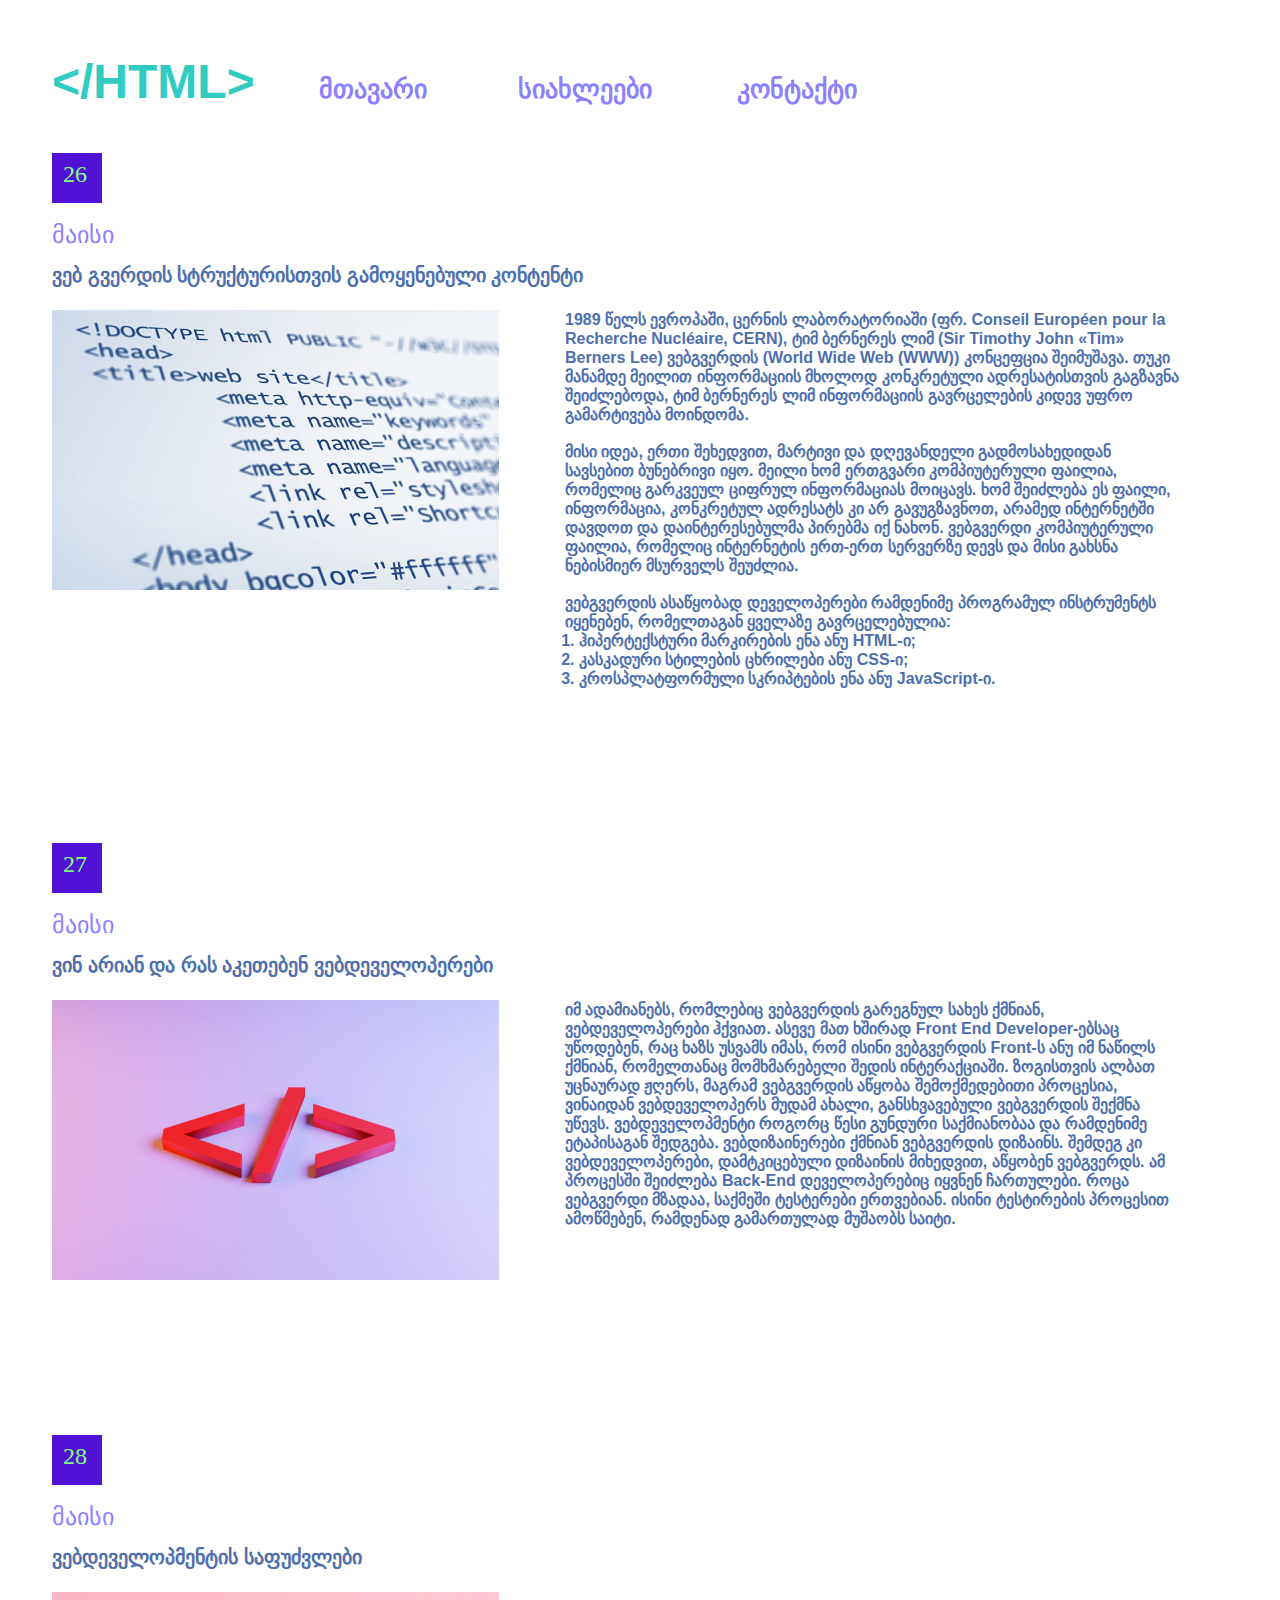
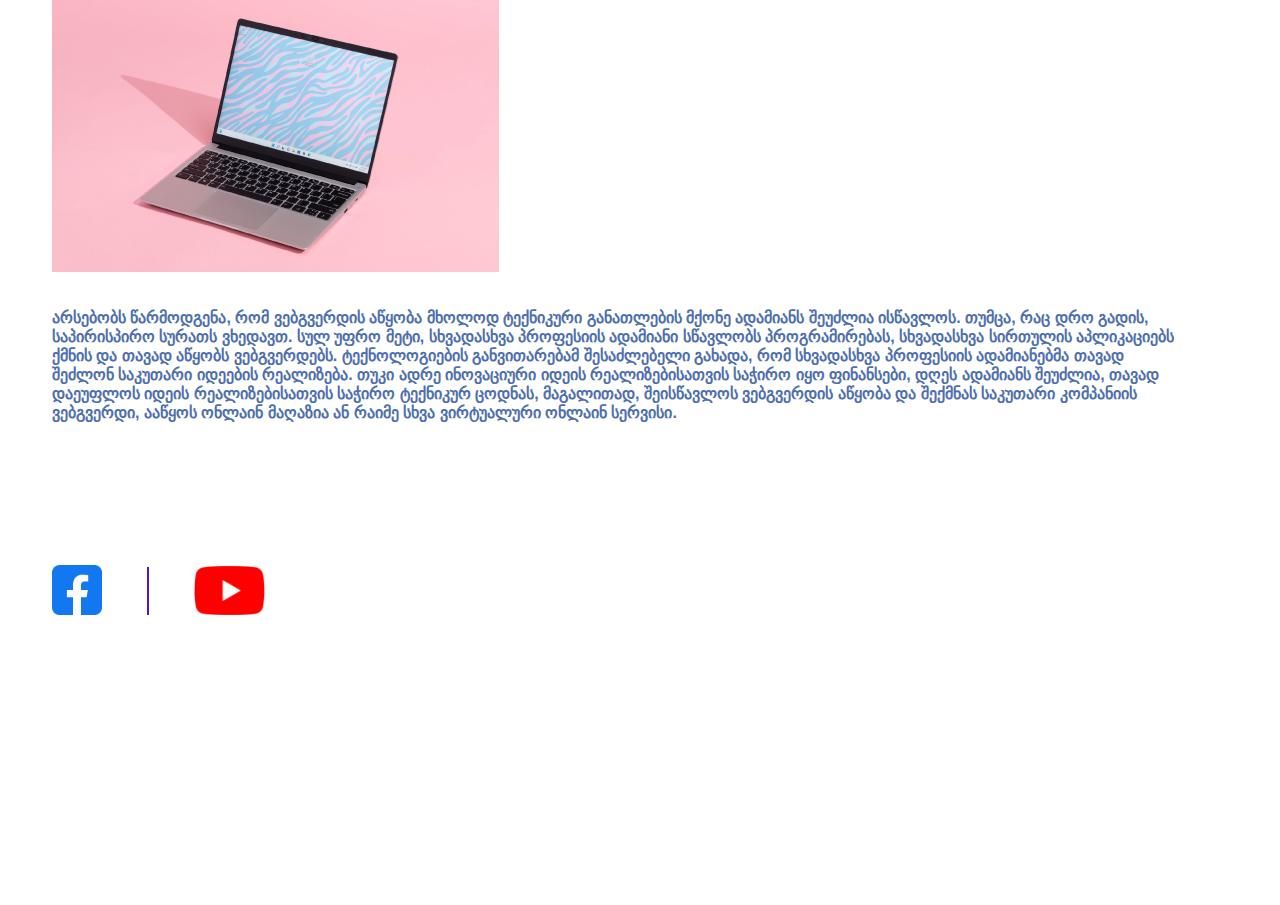
<file: მარიამ შეროზია- დავალება 4/index.html>
<!DOCTYPE html>
<html>
<head>
	<title>Main page</title>
	<link rel="stylesheet" type="text/css" href="./style.css">
	<link rel="stylesheet" href="https://cdn.web-fonts.ge/fonts/bpg-square/css/bpg-square.min.css">
	<link rel="stylesheet" href="https://cdn.web-fonts.ge/fonts/bpg-nostalgia/css/bpg-nostalgia.min.css">
</head>
<body>

	<header id="header-set-up">
		<nav>
			<p id="htmltag" class="htmltag">&lt;/HTML&gt;</p>
			<a class="link" href="./index.html">მთავარი</a>
			<a class="link" id="second" href="./news/index.html">სიახლეები</a>
			<a class="link" href="./contacts/index.html">კონტაქტი</a>
		</nav>
	</header>

	<main id="main-set-up">
		<div>
			<h3 class= "num">26</h3>
		    <h3 class="month">მაისი</h3>
		    <h3 class="title">ვებ გვერდის სტრუქტურისთვის გამოყენებული კონტენტი</h3>
		    <div class="container">
		    	<img  src="./images/one.png">
		    	<div>
		    		<p>1989 წელს ევროპაში, ცერნის ლაბორატორიაში (ფრ. Conseil Européen pour la Recherche Nucléaire, CERN), ტიმ ბერნერეს ლიმ (Sir Timothy John «Tim» Berners Lee) ვებგვერდის (World Wide Web (WWW)) კონცეფცია შეიმუშავა. თუკი მანამდე მეილით ინფორმაციის მხოლოდ კონკრეტული ადრესატისთვის გაგზავნა შეიძლებოდა, ტიმ ბერნერეს ლიმ ინფორმაციის გავრცელების კიდევ უფრო გამარტივება მოინდომა.<br></br>

		            მისი იდეა, ერთი შეხედვით, მარტივი და დღევანდელი გადმოსახედიდან სავსებით ბუნებრივი იყო. მეილი ხომ ერთგვარი კომპიუტერული ფაილია, რომელიც გარკვეულ ციფრულ ინფორმაციას მოიცავს. ხომ შეიძლება ეს ფაილი, ინფორმაცია, კონკრეტულ ადრესატს კი არ გავუგზავნოთ, არამედ ინტერნეტში დავდოთ და დაინტერესებულმა პირებმა იქ ნახონ. ვებგვერდი კომპიუტერული ფაილია, რომელიც ინტერნეტის ერთ-ერთ სერვერზე დევს და მისი გახსნა ნებისმიერ მსურველს შეუძლია.<br></br>
		            ვებგვერდის ასაწყობად დეველოპერები რამდენიმე პროგრამულ ინსტრუმენტს იყენებენ, რომელთაგან ყველაზე გავრცელებულია:
		            <ol style="padding-left:14px">
		            	<li>ჰიპერტექსტური მარკირების ენა ანუ HTML-ი;</li>
		        	    <li>კასკადური სტილების ცხრილები ანუ CSS-ი;</li>
		        	    <li>კროსპლატფორმული სკრიპტების ენა ანუ JavaScript-ი.</li>
		            </ol>
		            </p>
		        </div>
	        </div>
	    </div>

        <div id="second-div">
        	<h3 class= "num">27</h3>
        	<h3 class="month">მაისი</h3>
        	<h3 class="title">ვინ არიან და რას აკეთებენ ვებდეველოპერები</h3>
        	<div class="container">
        		<img src="./images/two.png">
        		<div>
        			<p>იმ ადამიანებს, რომლებიც ვებგვერდის გარეგნულ სახეს ქმნიან, ვებდეველოპერები ჰქვიათ. ასევე მათ ხშირად Front End Developer-ებსაც უწოდებენ, რაც ხაზს უსვამს იმას, რომ ისინი ვებგვერდის Front-ს ანუ იმ ნაწილს ქმნიან, რომელთანაც მომხმარებელი შედის ინტერაქციაში. ზოგისთვის ალბათ უცნაურად ჟღერს, მაგრამ ვებგვერდის აწყობა შემოქმედებითი პროცესია, ვინაიდან ვებდეველოპერს მუდამ ახალი, განსხვავებული ვებგვერდის შექმნა უწევს. ვებდეველოპმენტი როგორც წესი გუნდური საქმიანობაა და რამდენიმე ეტაპისაგან შედგება. ვებდიზაინერები ქმნიან ვებგვერდის დიზაინს. შემდეგ კი ვებდეველოპერები, დამტკიცებული დიზაინის მიხედვით, აწყობენ ვებგვერდს. ამ პროცესში შეიძლება Back-End დეველოპერებიც იყვნენ ჩართულები. როცა ვებგვერდი მზადაა, საქმეში ტესტერები ერთვებიან. ისინი ტესტირების პროცესით ამოწმებენ, რამდენად გამართულად მუშაობს საიტი.</p>
        		</div>
        	</div>
        </div>

	    <div>
	    	<h3 class= "num">28</h3>
	    	<h3 class="month">მაისი</h3>
	    	<h3 class="title">ვებდეველოპმენტის საფუძვლები</h3>
	    	<img  src="./images/three.png">
	    	<P id="third-par">არსებობს წარმოდგენა, რომ ვებგვერდის აწყობა მხოლოდ ტექნიკური განათლების მქონე ადამიანს შეუძლია ისწავლოს. თუმცა, რაც დრო გადის, საპირისპირო სურათს ვხედავთ. სულ უფრო მეტი, სხვადასხვა პროფესიის ადამიანი სწავლობს პროგრამირებას, სხვადასხვა სირთულის აპლიკაციებს ქმნის და თავად აწყობს ვებგვერდებს. ტექნოლოგიების განვითარებამ შესაძლებელი გახადა, რომ სხვადასხვა პროფესიის ადამიანებმა თავად შეძლონ საკუთარი იდეების რეალიზება. თუკი ადრე ინოვაციური იდეის რეალიზებისათვის საჭირო იყო ფინანსები, დღეს ადამიანს შეუძლია, თავად დაეუფლოს იდეის რეალიზებისათვის საჭირო ტექნიკურ ცოდნას, მაგალითად, შეისწავლოს ვებგვერდის აწყობა და შექმნას საკუთარი კომპანიის ვებგვერდი, ააწყოს ონლაინ მაღაზია ან რაიმე სხვა ვირტუალური ონლაინ სერვისი.</P>
	    </div>

	    </div>
	</main>

	<footer id="footer-set-up">
		<img class ="facebook" src="./images/facebook.png">
	    <h1 class="line"></h1>
	    <img class="youtube" src="./images/youtube.png">
	</footer>
	
</body>
</html>
</file>
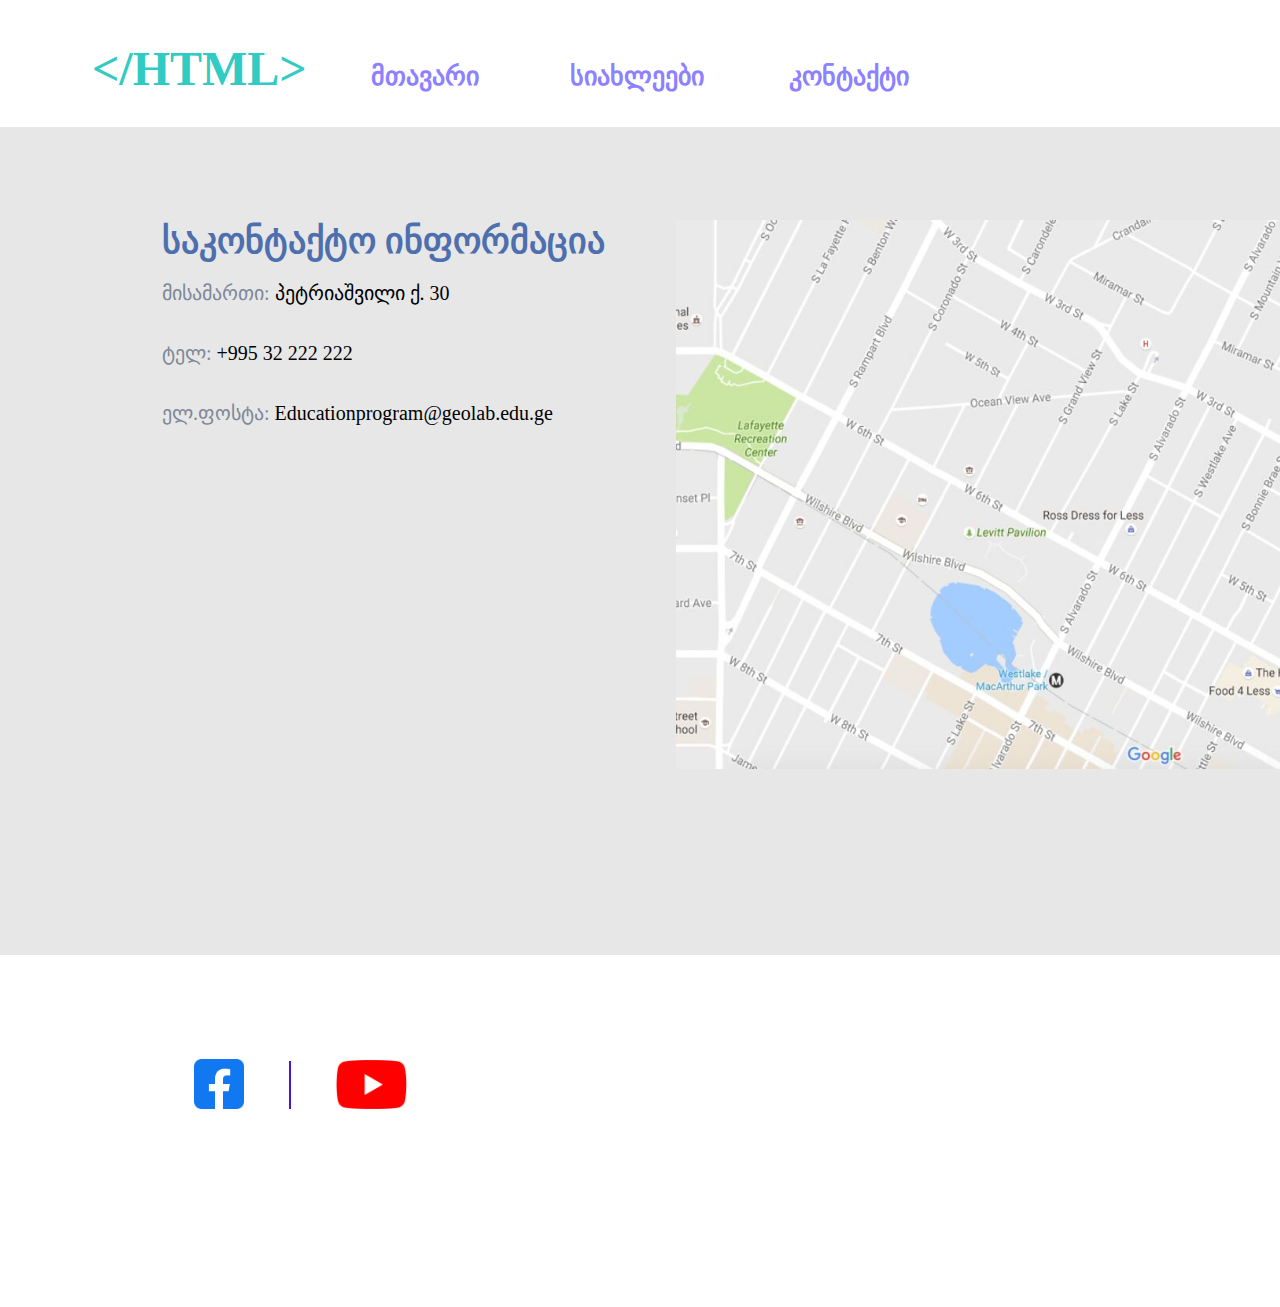
<file: მარიამ შეროზია- დავალება 4/contacts/index.html>
<!DOCTYPE html>
<html>
<head>
	<title>contacts page</title>
	<link rel="stylesheet" type="text/css" href="./style.css">
</head>
<body>

	<header id="header-set-up">
		<nav>
			<p id="htmltag" class="htmltag">&lt;/HTML&gt;</p>
			<a class="link" href="./../index.html">მთავარი</a>
			<a class="link" id="second" href="./../index.html">სიახლეები</a>
			<a class="link" href="./index.html">კონტაქტი</a>
		</nav>
	</header>

	<main id="main-set-up">
		<div class="big-grey-box">
			<div class="title-container">
				<div>
					<h1 id="page-three-title">საკონტაქტო ინფორმაცია</h1>
					<h3 class="contacts" id="contacts">მისამართი: <span class="data">პეტრიაშვილი ქ. 30</span></h3><br><br>
					<h3 class="contacts">ტელ: <span class="data">+995 32 222 222</span></h3><br><br>
					<h3 class="contacts">ელ.ფოსტა: <span class="data">Educationprogram@geolab.edu.ge</span></h3>
				</div>
				<div>
					<img id="map-image" src="./../images/maps.png">
				</div>
			</div>
		</div>
	</main>

	<footer id="footer-set-up">		
		<img class ="facebook" src="./../images/facebook.png">
	    <h1 class="line"></h1>
	    <img class="youtube" src="./../images/youtube.png">
	</footer>

</body>
</html>
</file>
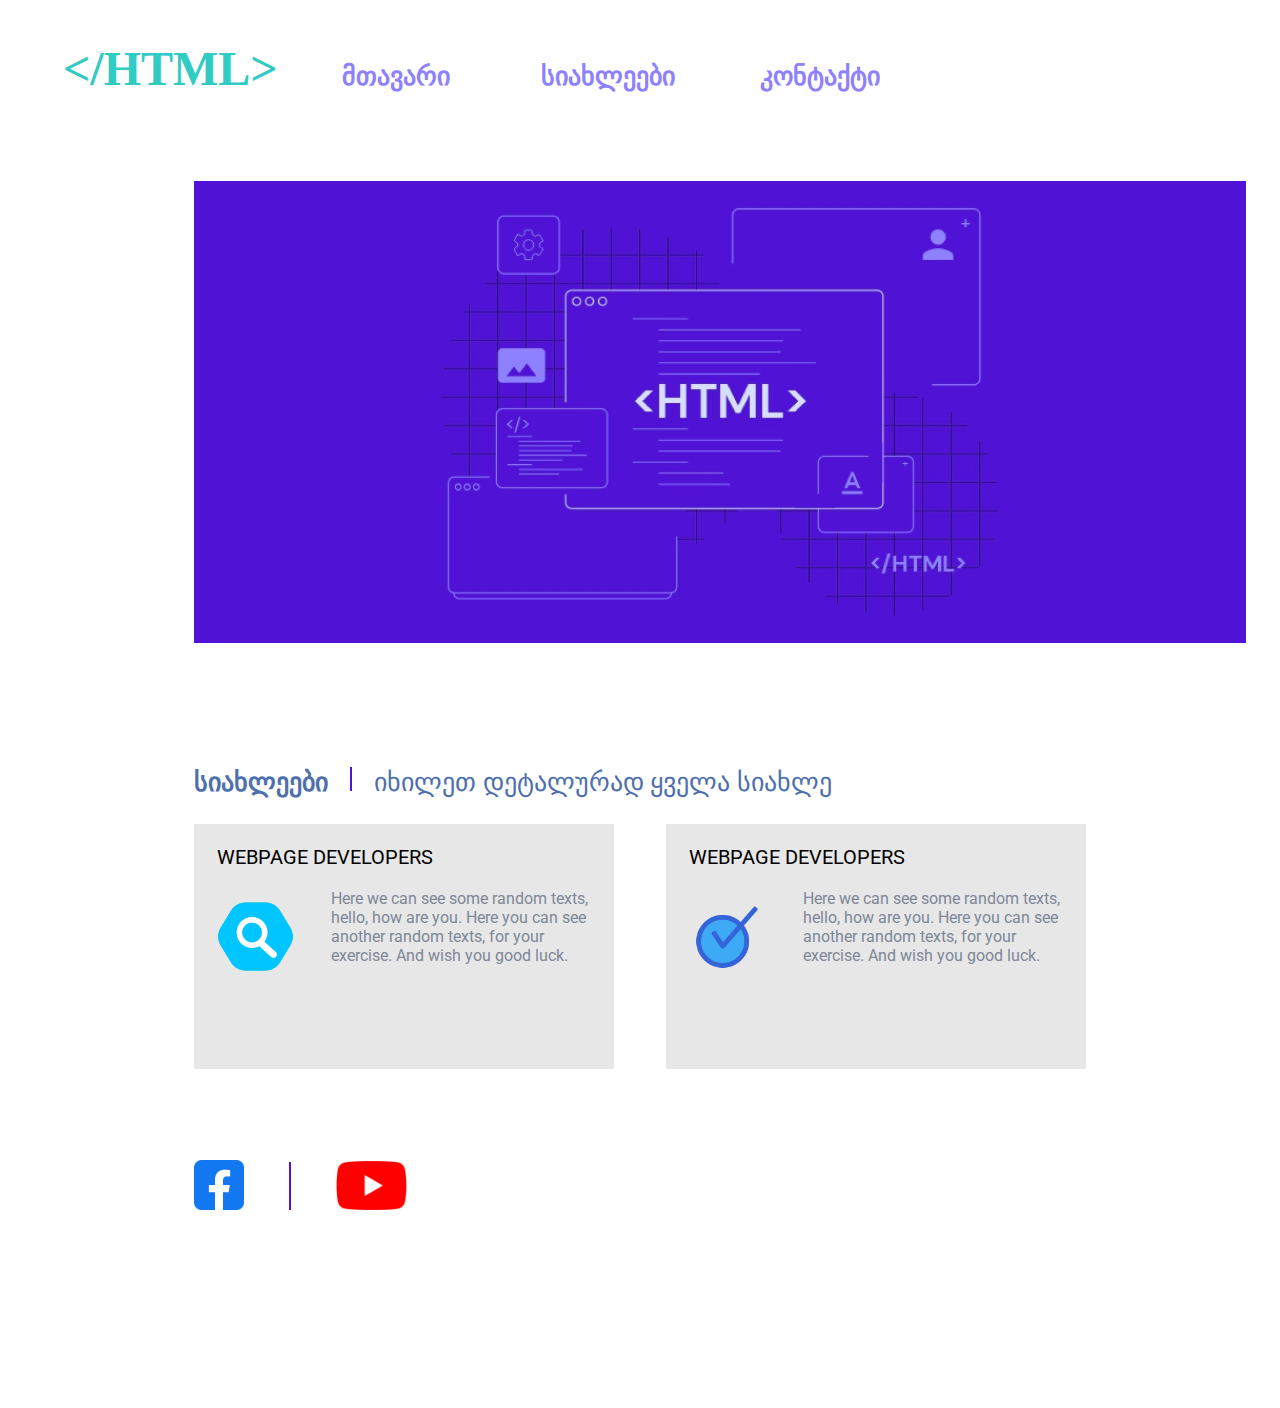
<file: მარიამ შეროზია- დავალება 4/news/index.html>
<!DOCTYPE html>
<html>
<head>
	<title>news page</title>
	<link rel="stylesheet" type="text/css" href="./style.css">
	<link rel="preconnect" href="https://fonts.googleapis.com">
    <link rel="preconnect" href="https://fonts.gstatic.com" crossorigin>
    <link href="https://fonts.googleapis.com/css2?family=Pacifico&family=Roboto:ital,wght@0,100;0,300;0,400;0,500;0,700;0,900;1,100;1,300;1,400;1,500;1,700;1,900&display=swap" rel="stylesheet">
</head>
<body>

	<header id="header-set-up">
		<nav>
			<p id="htmltag" class="htmltag">&lt;/HTML&gt;</p>
			<a class="link" href="./../index.html">მთავარი</a>
			<a class="link" id="second" href="./index.html">სიახლეები</a>
			<a class="link" href="./../contacts/index.html">კონტაქტი</a>
		</nav>
	</header>

	<main id="main-set-up">
		<div>
			<img style="margin-bottom:120px;" src="./../images/first.png">
		</div>

		<div style="padding-bottom: 26px;">
			<span  id ="title">სიახლეები</span>
			<h1 id="line"></h1>
			<span id="content">იხილეთ დეტალურად ყველა სიახლე</span>
		</div>

		<div id="two-boxes">
			<div class="grey-box">
				<div>
					<h1 id="box-title">WEBPAGE DEVELOPERS</h1>

					<div class="container">
						<img class="news-image" src="./../images/news1.png">
					    <p class="news-par">Here we can see some random texts, hello, how are you. Here you can see another random texts, for your exercise. And wish you good luck. </p>
					</div>
				</div>
			</div>

			<div class="grey-box">
				<h1 id="box-title">WEBPAGE DEVELOPERS</h1>
				<div class="container">
					<img class="news-image" src="./../images/news2.png">
				    <p class="news-par">Here we can see some random texts, hello, how are you. Here you can see another random texts, for your exercise. And wish you good luck. </p>
				</div>
			</div>
		</div>
	</main>

	<footer id="footer-set-up">		
		<img class ="facebook" src="./../images/facebook.png">
	    <h1 class="line"></h1>
	    <img class="youtube" src="./../images/youtube.png">
	</footer>
</body>
</html>
</file>
<file: მარიამ შეროზია- დავალება 4/style.css>
*{
	margin: 0px;
	padding:0px;
	border: 0;
	vertical-align: baseline;
}

#htmltag{
	color: #30CBC2;
	font-weight: 700;
	font-size: 48px;
	width: 223px;
	height: 58px;
	display: inline;
	margin-right: 60px;
}

.link{
	text-decoration: none;
	color: #8D81FF;
	font-weight: 700;
	font-size: 26px;
}


#second{
	margin-left: 87px;
	margin-right: 81px;
}

#header-set-up{
	padding-left:52px;
	padding-top:54px;
}

.facebook{
	width: 50px;
	height: 50px;
	margin: 0px;
}

.line{
	background-color: #5012D5;
	height: 48px;
	width: 2px;
	display: inline-block;
	margin:0 41px;

}

.youtube{
	width:71px;
	height:49px;
}

#footer-set-up{
	padding-left:52px;
	padding-bottom:286px;
}

.num{
	color:#84FF81;
	font-weight: 400;
	font-size: 24px;
	width: 31px;
	height: 34px;
	background-color:#5012D5;
	padding:8px 8px 8px 11px;	
}

.month{
	color:#8D81FF;
	font-weight: 400;
	font-size: 24px;
	width:70px;
	height: 34px;
	margin-top:18px;
	margin-bottom: 8px;
	font-family: "BPG Square", sans-serif;
}

.title{
	color:#4E6FAE;
	font-weight: 700;
	font-size: 20px;
	width: 578px;
	height:34px;
	margin-bottom: 13px;
	font-family: "BPG Square", sans-serif;
}

.container{
	display: flex;
    align-items: flex-start;
    gap: 66px;
}

#main-set-up{
	padding: 44px 97px 143px 52px;
}

#second-div{
	padding-top:155px ;
	padding-bottom:155px ;
}

#third-par{
	padding-top:32px;
}

p, ol{
	font-family: "BPG Nostalgia", sans-serif;
	font-weight: 700;
	font-size: 16px;
	color: #4E6FAE;
}
</file>
<file: მარიამ შეროზია- დავალება 4/contacts/style.css>
*{
	margin: 0px;
	padding:0px;
	border: 0;
	vertical-align: baseline;
}

#htmltag{
	color: #30CBC2;
	font-weight: 700;
	font-size: 48px;
	width: 223px;
	height: 58px;
	display: inline;
	margin-right: 60px;
}

.link{
	text-decoration: none;
	color: #8D81FF;
	font-weight: 700;
	font-size: 26px;
}

#second{
	margin-left: 87px;
	margin-right: 81px;
}

#header-set-up{
	padding-left:92px;
	padding-top:41px;
}

#main-set-up{
	margin-top:31px;
	margin-bottom:104px ;
}

.facebook{
	width: 50px;
	height: 50px;
	margin: 0px;
}

.line{
	background-color: #5012D5;
	height: 48px;
	width: 2px;
	display: inline-block;
	margin:0 41px;

}

.youtube{
	width:71px;
	height:49px;
}

#footer-set-up{
	padding-left:194px;
	padding-bottom:194px;
}

.big-grey-box{
	background-color: #E7E7E7;
	width:1660px;
	height: 735px;
	display: inline-block;
	padding:93px 40px 0px 162px;
}

#page-three-title{
	color: #4E6FAE;
	font-weight: 700;
	font-size: 36px;
	width: 474px;
	height:34px;
	padding-top: 0px;
}


.contacts{
	color:#7E8898 ;
	font-weight: 400;
	font-size: 20px;
	padding: 0px;
}

.data{
	color: black;
	padding: 0px;
}

#contacts{
	margin-top: 27px;
	padding: 0px;
	
}

#map-image{
	width:944px;
	height:549px;
	display: inline-block;
}

.title-container {
	display: flex;
    align-items: flex-start;
    gap: 40px;
}
</file>
<file: მარიამ შეროზია- დავალება 4/news/style.css>
*{
	margin: 0px;
	padding:0px;
	border: 0;
	vertical-align: baseline;
}

#htmltag{
	color: #30CBC2;
	font-weight: 700;
	font-size: 48px;
	width: 223px;
	height: 58px;
	display: inline;
	margin-right: 60px;
}

.link{
	text-decoration: none;
	color: #8D81FF;
	font-weight: 700;
	font-size: 26px;
}

#second{
	margin-left: 87px;
	margin-right: 81px;
}

#header-set-up{
	padding-left:63px;
	padding-top:41px;
}

.facebook{
	width: 50px;
	height: 50px;
	margin: 0px;
}

.line{
	background-color: #5012D5;
	height: 48px;
	width: 2px;
	display: inline-block;
	margin:0 41px;

}

.youtube{
	width:71px;
	height:49px;
}

#footer-set-up{
	padding-left:194px;
	padding-bottom:194px;
}

#main-set-up{
	padding:85px 194px 91px 194px;
}

#title{
	color: #4E6FAE;
	font-weight: 700;
	font-size: 26px;
	width:150px;
	height:34px;
}

#content{
	color:#4E6FAE;
	font-weight: 400;
	font-size: 26px;
	width:484px;
	height:34px;
}

#line{
	background-color: #5012D5;
	height: 24px;
	width: 2px;
	display: inline-block;
	margin:0 18px;
}

.grey-box{
	background-color: #E7E7E7;
	width: 500px;
	height: 192px;
	display: inline-block;
	padding: 21px 15px 32px 23px;
}

#box-title{
	font-weight: 400;
	font-size: 20px;
	width: 307px;
	height:24px;
	padding-top: 0px;
	font-family: "Roboto", sans-serif;

}

#two-boxes{
    display: flex;
    align-items: flex-start;
    gap: 52px;

}

.news-image{
	width: 77px;
	height: 77px;
	margin-top:29px;
	display: inline-block;
}

.news-par{
	display: inline-block;
	margin-top: 20px;
	margin-left: 37px;
	color: #7E8898;
	font-family: "Roboto", sans-serif;

}

.container{
	display: flex;
    align-items: flex-start;
}
</file>
